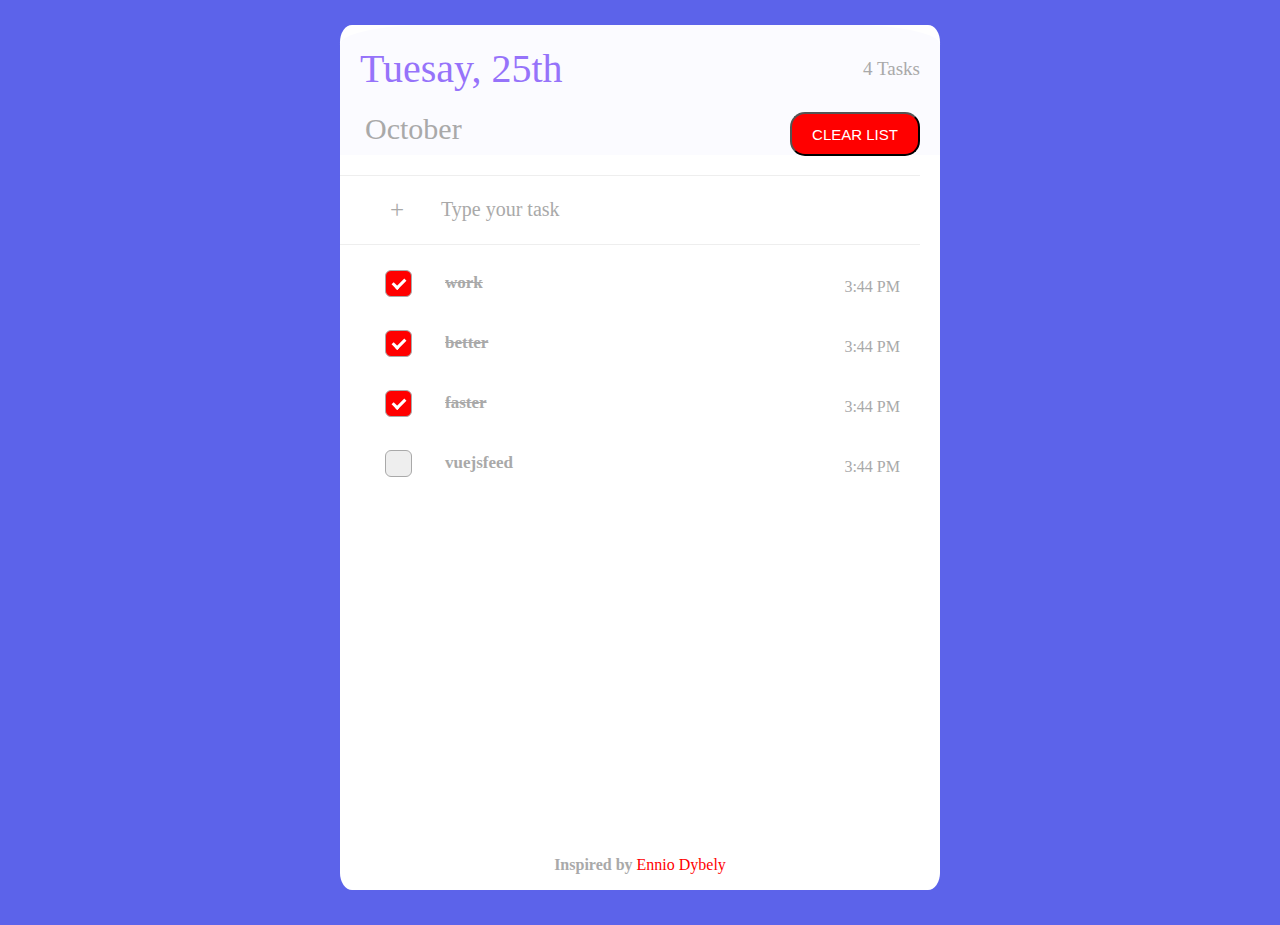
<file: html/index.html>
<!doctype html>
<html lang="en" xmlns="http://www.w3.org/1999/html">
<head>
    <meta charset="utf-8"/>
    <meta name="viewport" content="width=device-width, initial-scale=1.0"/>
    <meta http-equiv="X-UA-Compatible" content="ie=adge"/>
    <title>Simple text</title>
    <link rel="stylesheet" href="css/style.css">
</head>
<body>
<div class="container">
    <header class="heder"></header>

    <main class="main">
        <div class="form-box">
            <div class="box-header">
                <div class="text">
                    <div class="text-date">Tuesay, 25th</div>
                    <div class="custom-label">4 Tasks</div>
                </div>
                <div class="text">
                    <div class="smal-text">
                        October
                    </div>
                    <button class="custom-button">
                        Clear List
                    </button>
                </div>
            </div>

            <div class="box-content">


                <div class="text plus-wrap">
                    <div class="custom-plus">
                        +
                    </div>
                    <div class="label-plus">Type your task</div>
                </div>


                <div class="text checkbox-wrap">
                    <div class="custom-checkbox">
                        <label class="checkcontainer">
                            <input id ="cx1" type="checkbox" checked="checked">
                            <label for="cx1">work</label>
                            <span class="checkmark"></span>
                        </label>
                    </div>
                    <div class="label-time">3:44 PM</div>
                </div>

                <div class="text checkbox-wrap">
                    <div class="custom-checkbox">
                        <label class="checkcontainer">
                            <input id="cx2" type="checkbox" checked="checked">
                            <label for="cx2">better</label>
                            <span class="checkmark"></span>
                        </label>
                    </div>
                    <div class="label-time">3:44 PM</div>
                </div>


                <div class="text checkbox-wrap">
                    <div class="custom-checkbox">
                        <label class="checkcontainer">
                            <input id="cx3" type="checkbox" checked="checked">
                            <label for="cx3">faster</label>
                            <span class="checkmark"></span>
                        </label>
                    </div>
                    <div class="label-time">3:44 PM</div>
                </div>


                <div class="text checkbox-wrap">
                    <div class="custom-checkbox">
                        <label class="checkcontainer">
                            <input id="cx4" type="checkbox">
                            <label for="cx4">vuejsfeed</label>
                            <span class="checkmark"></span>
                        </label>
                    </div>
                    <div class="label-time">3:44 PM</div>
                </div>

            </div>

            <div class="box-footer">

                <div class="footer-text-down">
                    <strong>Inspired by</strong>
                    <span class="footer-text">Ennio Dybely</span>
                </div>


            </div>
        </div>
    </main>


</div>


</body>
</html>
</file>
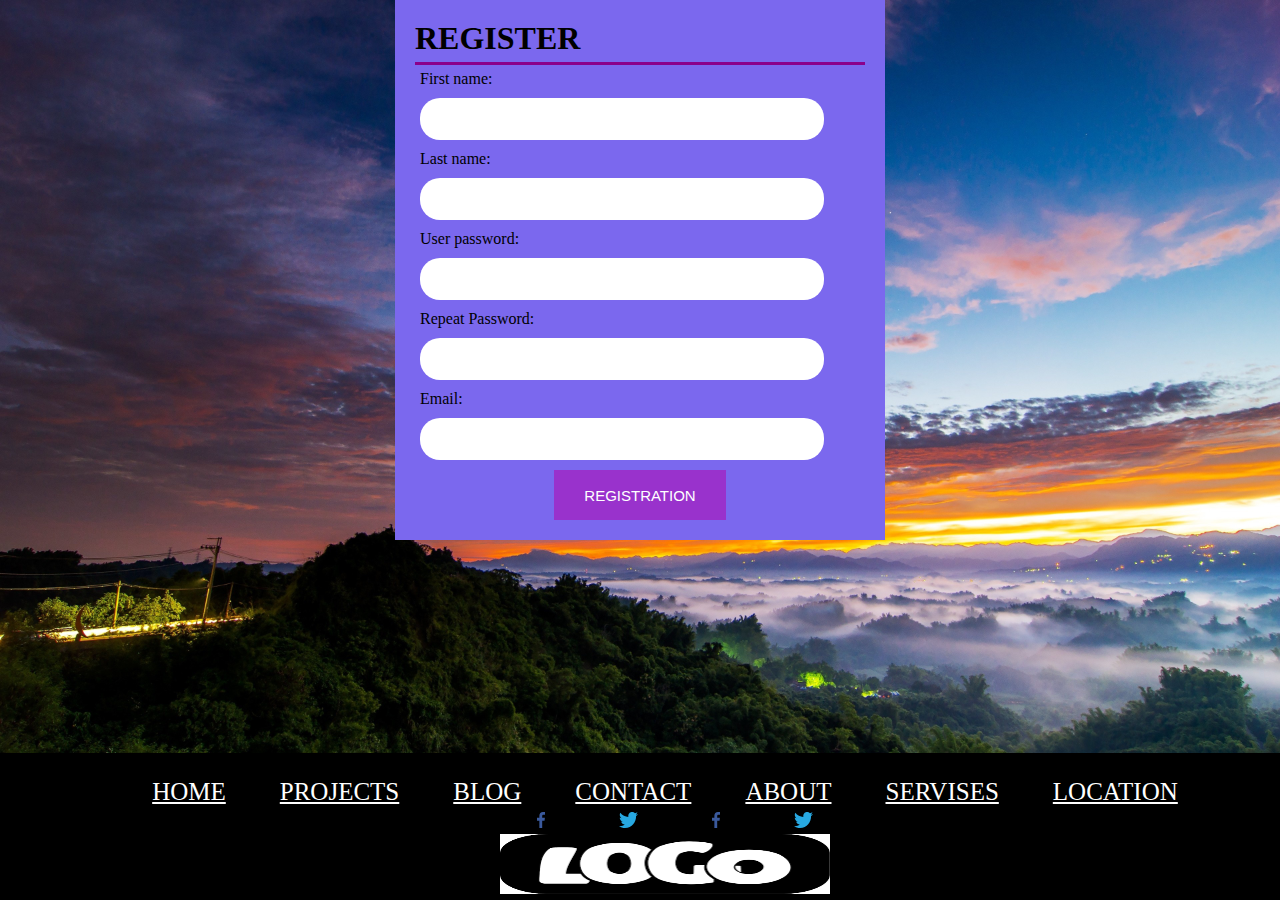
<file: homework_1/html/page_proofs.html>
<!doctype html>
<html lang="en">
<head>
    <meta charset="UTF-8">
    <meta name="viewport"
          content="width=device-width, user-scalable=no, initial-scale=1.0, maximum-scale=1.0, minimum-scale=1.0">
    <meta http-equiv="X-UA-Compatible" content="ie=edge">
    <title></title>
    <link rel="stylesheet" href="style.css">
</head>
<body>

<header></header>

<main>
    <form action="">
        <h1 title="Register form on site">Register</h1>
        <div class="group">
            <label for="">First name:</label>
            <input type="text">
         </div>
        <div class="group">
            <label for="">Last name:</label>
            <input type="text">

        </div>
        <div class="group">
            <label for="">User password:</label>
            <input type="password">

        </div>
        <div class="group">
            <label for="">Repeat Password:</label>
            <input type="password">

        </div>
        <div class="group">
            <label for="">Email:</label>
            <input type="email">

        </div>
        <div class="group">
            <center><button>Registration</button></center>

        </div>

    </form>
</main>

<footer>
    <nav>
        <a href="index.html">HOME</a>
        <a href="projects.html">PROJECTS</a>
        <a href="blog.html">BLOG</a>
        <a href="contact.html">CONTACT</a>
        <a href="about.html">ABOUT</a>
        <a href="servises.html">SERVISES</a>
        <a href="location.html">LOCATION</a>
    </nav>
    <div class="social">
        <a href="#"><img src="social_links/fb.svg"></a>
        <a href="#"><img src="social_links/tw.svg"></a>
         <a href="#"><img src="social_links/fb.svg"></a>
        <a href="#"><img src="social_links/tw.svg"></a>
    </div>
    <div class="logo">
        <a href="index.html"><img class="graficlogo" src="logo2.png" width="330" height="60" alt=""></a>
    </div>

</footer>

</body>

</html>
</file>
<file: html/css/style.css>
body, html {
    margin: 0;
    background-color: #5c63ea;
    padding: 0;
    height: 100vh;
}

.form-box {
    border-radius: 2%;
    background-color: white;
    max-width: 600px;
    height: calc(100vh - 35px);
    width: 100%;
    margin: 25px auto 10px;
    box-sizing: border-box;
}

.box-header {

    background-color: #fbfbff;
    height: 15%;
    width: 100%;
    border-top-left-radius: 15%;
    border-top-right-radius: 15%;
}

.text {
    display: flex;
    justify-content: space-between;
}

.text-date {
    font-size: 40px;
    margin: 20px;
    color: #9673fa;
    display: flex;
    align-items: center;
    flex-wrap: nowrap;
    justify-content: start;
}

.smal-text {
    font-size: 30px;
    margin: 0 0 10px 25px;
    color: darkgray;
    display: flex;
    padding-right: 20px;
    align-items: center;
    width: 30%;
    flex-wrap: nowrap;
    justify-content: start;
}

.custom-label {
    font-size: 19px;
    color: darkgray;
    justify-content: flex-end;
    display: flex;
    padding-right: 20px;
    align-items: center;
    width: 30%;
}

.custom-button {
    font-size: 15px;
    color: white;
    margin-right: 20px;
    padding: 0;
    background-color: red;
    width: 130px;
    border-radius: 15px;
    text-transform: uppercase;
}

.box-content {
    width: 100%;
    border-top-left-radius: 15%;
    border-top-right-radius: 15%;
}

.custom-checkbox {
    display: flex;
    align-items: center;
    flex-wrap: nowrap;
    justify-content: start;
    margin-left: 25px;
}

.custom-checkbox input {
    position: absolute;
    opacity: 0;
    cursor: pointer;
    height: 0;
    width: 0;
}

.checkcontainer {
    display: block;
    position: relative;
    padding-left: 60px;
    margin-bottom: 12px;
    cursor: pointer;
    font-size: 17px;
    -webkit-user-select: none;
    -moz-user-select: none;
    -ms-user-select: none;
    user-select: none;
    padding-top: 3px;
    font-weight: 600;
    color: darkgray;
}
.checkmark {
    position: absolute;
    top: 0;
    left: 0;
    height: 25px;
    width: 25px;
    background-color: #eee;
    border-radius: 6px;
    border: 1px solid;
}

.checkmark:after {
    content: "";
    position: absolute;
    display: none;
}

input[type=checkbox]:checked + label {
    text-decoration: line-through
}

.container input:checked ~ .checkmark:after {
    display: block;
}

.custom-checkbox .checkmark:after {
    left: 9px;
    top: 5px;
    width: 5px;
    height: 10px;
    border: solid white;
    border-width: 0 3px 3px 0;
    -webkit-transform: rotate(45deg);
    -ms-transform: rotate(45deg);
    transform: rotate(45deg);
}

.custom-checkbox:hover input ~ .checkmark {
    background-color: #ccc;
}

.custom-checkbox input:checked ~ .checkmark {
    background-color: red;
}

.checkbox-label {
    display: flex;
    align-items: center;
    flex-wrap: nowrap;
    justify-content: start;
}

.label-time {
    display: flex;
    align-items: center;
    flex-wrap: nowrap;
    justify-content: start;
    margin-right: 20px;
    color: darkgray;

}

.checkbox-wrap {
    margin: 25px 20px;
}

.custom-plus {
    cursor: pointer;
    display: flex;
    align-items: center;
    flex-wrap: nowrap;
    justify-content: start;
    margin-left: 30px;
    font-size: 25px;
    color: darkgray;
    width: 10%;
}

.label-plus {
    display: flex;
    align-items: center;
    flex-wrap: nowrap;
    justify-content: space-between;
    /* margin-left: 30px; */
    font-size: 20px;
    color: darkgray;
    width: 90%;
}

.plus-wrap {
    padding: 20px 20px;
    margin: 20px 20px 20px 0;
    border-bottom: 1px solid #eeeeee;
    border-top: 1px solid #eeeeee;
}

.box-footer {
    position: relative;
    top: 40%;
    text-align: center;
    color: #A9A9A9

}

.footer-text {
    color: red;
}
</file>
<file: homework_1/html/style.css>
body{
    font-family: Tahoma;
    background: #AFEEEE;
    margin: 0;
    background-image: url(nature.jpg);
    -moz-background-size: 100%; /* Firefox 3.6+ */
    -webkit-background-size: 100%; /* Safari 3.1+ и Chrome 4.0+ */
    -o-background-size: 100%; /* Opera 9.6+ */
    background-size: 100%; /* Современные браузеры */
}
h1 {
   cursor: help;
   margin: 0;
   text-transform: uppercase;
   padding-bottom: 5px;
   border-bottom: 3px solid #8B008B;
}
form{
    margin: 0 auto;
    background: rgba(123, 104, 238);
    width: 450px;
    height:500px;
    padding: 20px;
    box-shadown: 2px 2px 5px rgba (75, 0, 130)
}
.group{
      nargin: 10 px;
      padding: 5px;
}
lable{
     padding-left: 10px;
     text-transform: uppercase;
}
input{
    margin-top: 10px;
    height: 40px;
    width: 400px;
    border-radius:20px/20px;
    border: none;
    pendding-left: 15 px;
    font-size: 18px;
    box-shadown: 2px 2px 5px rgba (106, 90, 205);
}
input:focus{
    border: 2px solid #7B68EE
    transform: translateX(15px);
    width: 385px;
}
button{
      cursor: pointer;
      padding: 10px 30px;
      height: 50px;
      color: #FFFFFF;
      background: #9932CC;
      border: none;
      text-transform: uppercase;
      font-size: 15px;
      box-shadown: 2px 2px 5px rgba (128, 0, 128);
}
button:hover{
   opacity: .80;
   font-weight: bold;
   transform: scale(1.1);
}
footer{
    width: 100%;
    height: auto;
    background: #000000;
    margin: 0 auto;
    text-align: center;
    padding-top: 25px;
}
footer a{
    color: white;
    font-size: 25px;
    margin-left: 50px;
}

footer nav a:hover{
    border-bottom: 1px solid white;
}
.social img{
    margin-left:20px;
    margin-bottom: 20;
}
.social img:hover{
    background: #494949;
}

body {
    display: flex;
    flex-direction: column;
    min-height: 100vh;
}

main {
    flex-grow: 1;
}
</file>
